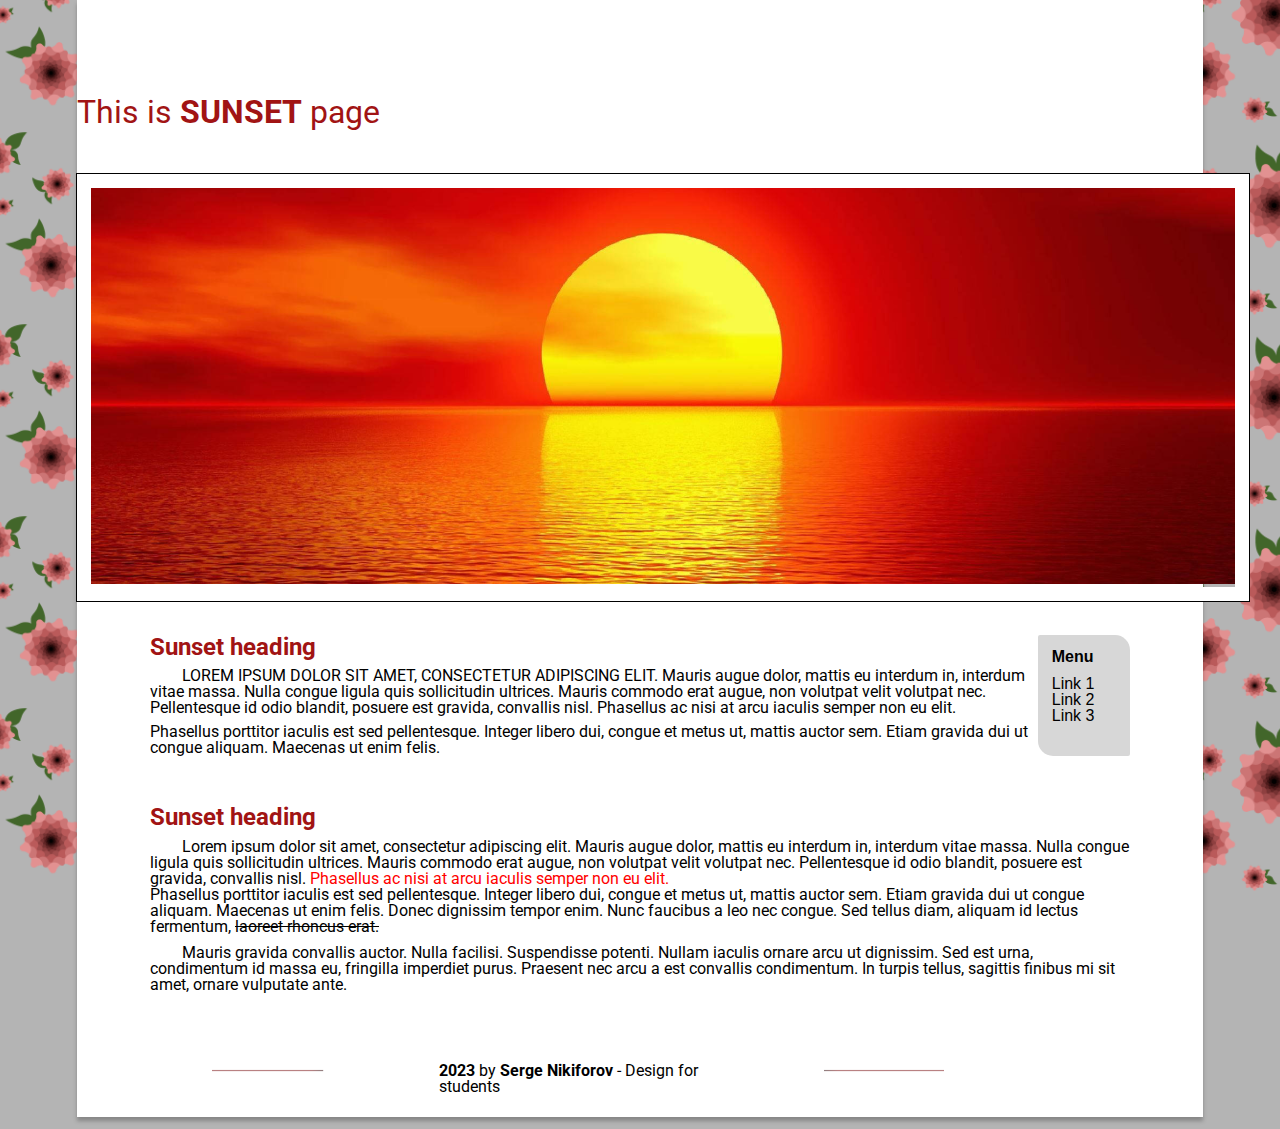
<file: dz05/index.html>
<!DOCTYPE html>
<html lang="en">

<head>
  <meta charset="UTF-8" />
  <meta name="viewport" content="width=device-width, initial-scale=1.0" />
  <title>Sunset</title>
  <link rel="stylesheet" href="css/reset.css" />
  <link rel="preconnect" href="https://fonts.googleapis.com" />
  <link rel="preconnect" href="https://fonts.gstatic.com" crossorigin />
  <link href="https://fonts.googleapis.com/css2?family=Roboto:wght@400;700&display=swap" rel="stylesheet" />
  <link rel="stylesheet" href="css/style.css" />
</head>
<body>
  <div class="wrapper">
    <header class="header">
      <h1 class="header__heading">
        This is <span class="header__heading--spec">SUNSET</span> page
      </h1>
      <div class="header__img-wrap">
        <img src="img/sunset.png" alt="sunset">
      </div>
    </header>
    <main class="main">
      <section class="section section--flx">
        <div class="article">
          <h2 class="article__heading">Sunset heading</h2>
          <p class="article__item">
            LOREM IPSUM DOLOR SIT AMET, CONSECTETUR ADIPISCING ELIT. Mauris
            augue dolor, mattis eu interdum in, interdum vitae massa. Nulla
            congue ligula quis sollicitudin ultrices. Mauris commodo erat
            augue, non volutpat velit volutpat nec. Pellentesque id odio
            blandit, posuere est gravida, convallis nisl. Phasellus ac nisi at
            arcu iaculis semper non eu elit.
          </p>
          <p>
            Phasellus porttitor iaculis est sed pellentesque. Integer libero
            dui, congue et metus ut, mattis auctor sem. Etiam gravida dui ut
            congue aliquam. Maecenas ut enim felis.
          </p>
        </div>
        <div class="nav-wrap">
          <h3 class="nav-heading">Menu</h3>
          <ul class="nav">
            <li class="nav__item">
              <a class="nav__link" href="#">Link 1</a>
            </li>
            <li class="nav__item">
              <a class="nav__link" href="#">Link 2</a>
            </li>
            <li class="nav__item">
              <a class="nav__link" href="#">Link 3</a>
            </li>
          </ul>
        </div>
      </section>
      <section class="section--add">
        <div class="article">
          <h2 class="article__heading--mod">Sunset heading</h2>
          <p class="article__item">
            <span class="article__text--spec">
            Lorem ipsum dolor sit amet, consectetur adipiscing elit.
            </span>
            Mauris augue dolor, mattis eu interdum in, interdum vitae massa.
            Nulla congue ligula quis sollicitudin ultrices. Mauris commodo
            erat augue, non volutpat velit volutpat nec. Pellentesque id odio
            blandit, posuere est gravida, convallis nisl.
            <span class="article__text--mod">
              Phasellus ac nisi at arcu iaculis semper non eu elit.
            </span>
            <br />
            Phasellus porttitor iaculis est sed pellentesque. Integer libero
            dui, congue et metus ut, mattis auctor sem. Etiam gravida dui ut
            congue aliquam. Maecenas ut enim felis. Donec dignissim tempor
            enim. Nunc faucibus a leo nec congue. Sed tellus diam, aliquam id
            lectus fermentum,
            <span class="article__text--add"> laoreet rhoncus erat.</span>
          </p>
          <p class="article__item">
            Mauris gravida convallis auctor. Nulla facilisi. Suspendisse
            potenti. Nullam iaculis ornare arcu ut dignissim. Sed est urna,
            condimentum id massa eu, fringilla imperdiet purus. Praesent nec
            arcu a est convallis condimentum. In turpis tellus, sagittis
            finibus mi sit amet, ornare vulputate ante.
          </p>
        </div>
      </section>
    </main>
    <footer class="footer">
      <div class="footer__line">
        <p class="footer__item">
          <span class="footer__item--spec">2023</span> by
          <span class="footer__item--spec">Serge Nikiforov</span> - Design for
          students
        </p>
      </div>
    </footer>
  </div>
</body>
</html>
</file>
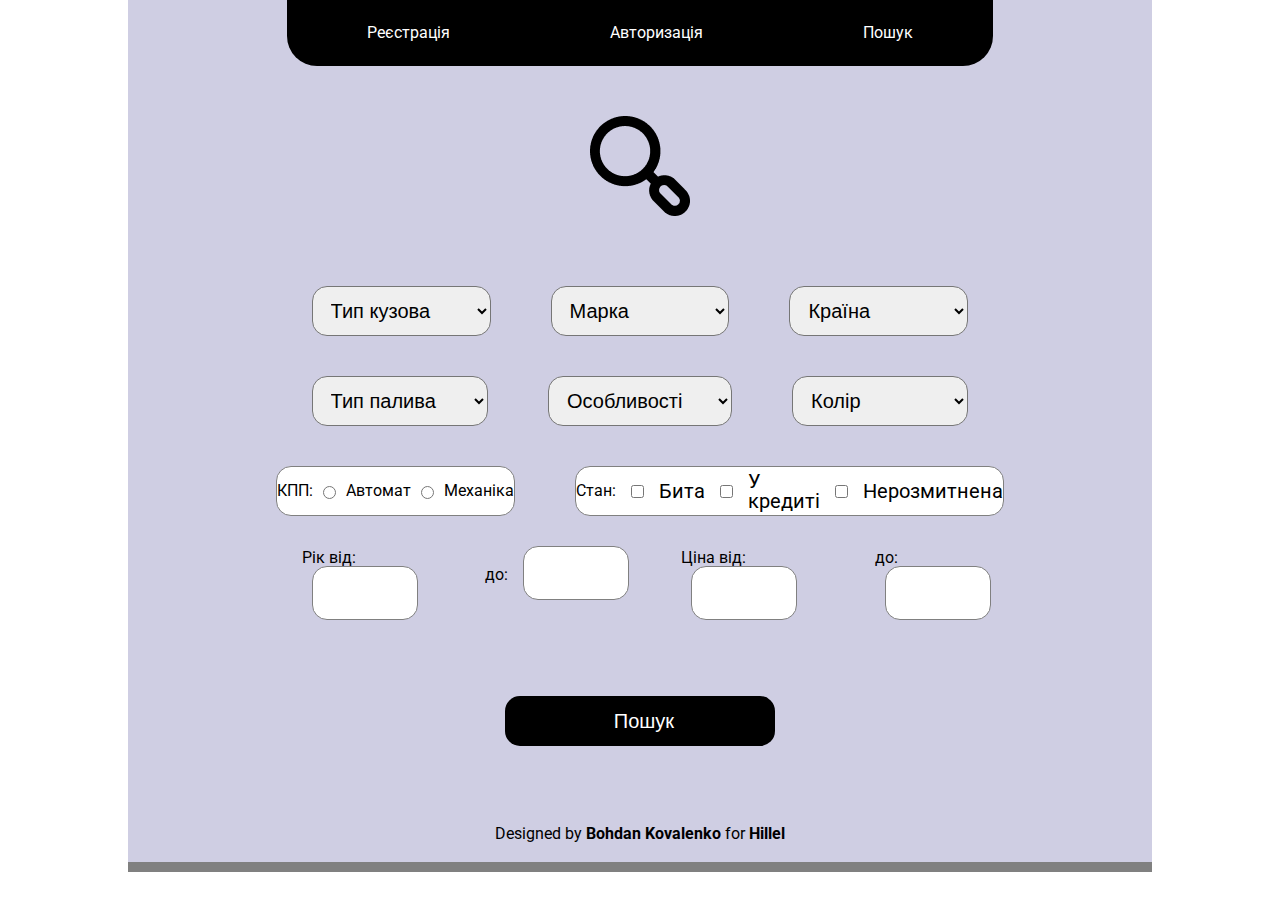
<file: dz06/index.html>
<!DOCTYPE html>
<html lang="en">
<head>
    <meta charset="UTF-8">
    <meta name="viewport" content="width=device-width, initial-scale=1.0">
    <link rel="stylesheet" href="css/reset.css">
    <link rel="preconnect" href="https://fonts.googleapis.com">
    <link rel="preconnect" href="https://fonts.gstatic.com" crossorigin>
    <link href="https://fonts.googleapis.com/css2?family=Roboto:wght@400;700&display=swap" rel="stylesheet">
    <link rel="stylesheet" href="css/style.css">
    <title>Пошук</title>
</head>
<body>
    <div class="wrapper">
        <header class="header">
            <a href="pages/register.html" class="header__nav_register">Реєстрація</a>
            <a href="pages/login.html" class="header__nav_login">Авторизація</a>
            <a href="#" class="header__nav_search">Пошук</a>
        </header>
        <img class="header__image" src="img/search.png" alt="search">
        <form action="https://fom.in.ua/echo" method="post" class="search">
                <div class="group__wrapper">
                    <select class="search__group" name="body-type">
                        <option value="#">Тип кузова</option>
                        <option value="Седан">Седан</option>
                        <option value="Хетчбек">Хетчбек</option>
                        <option value="Купе">Купе</option>
                    </select>
                    <select class="search__group" name="brand-type">
                        <option value="#">Марка</option>
                        <option value="Audi">Audi</option>
                        <option value="BMW">BMW</option>
                        <option value="Mazda">Mazda</option>
                        <option value="Mercedes">Mercedes-Benz</option>
                    </select>
                    <select class="search__group" name="country-type">
                        <option value="#">Країна</option>
                        <option value="Японія">Японія</option>
                        <option value="Німеччина">Німеччина</option>
                        <option value="США">США</option>
                        <option value="Корея">Корея</option>
                        <option value="Франція">Франція</option>
                    </select>
                </div>
                <div class="group__wrapper">
                    <select class="search__group" name="fuel-type">
                        <option value="#">Тип палива</option>
                        <option value="Бензин">Бензин</option>
                        <option value="Дизель">Дизель</option>
                        <option value="Електро">Електро</option>
                    </select>
                    <select class="search__group" name="features-type">
                        <option value="#">Особливості</option>
                        <option value="Люк">Люк</option>
                        <option value="Шкір. салон">Шкіряний салон</option>
                    </select>
                    <select class="search__group" name="color-type">
                        <option value="#">Колір</option>
                        <option value="Чорний">Чорний</option>
                        <option value="Білий">Білий</option>
                        <option value="Червоний">Червоний</option>
                        <option value="Синій">Синій</option>
                    </select>
                </div>
                    <div class="group__wrapper">
                        <div class="search__group--kpp">
                            <p>КПП:</p>
                            <input type="radio" name="kpp-type" value="Автомат" class="search__group--kpp-add">
                            <label>Автомат</label><br>
                            <input type="radio" name="kpp-type" value="Механіка" class="search__group--kpp-add">
                            <label>Механіка</label><br>  
                        </div>
                    <div class="search__group--condition">
                        <label>Стан:</label>
                        <input class="search__group--condition-add" type="checkbox" name="condition" value="Бита"> Бита
                        <input class="search__group--condition-add" type="checkbox" name="condition" value="У кредиті"> У кредиті
                        <input class="search__group--condition-add" type="checkbox" name="condition" value="Нерозмитнена"> Нерозмитнена
                    </div>
                    </div>
                <div class="group__wrapper">
                    <div class="search__group--year">
                        <label>Рік від:</label>
                        <input class="search__group--year-add" type="number" name="year-from" min="1980">
                    </div>
                    <div class="search__group--year">       
                        <label>до:</label>
                        <input class="search__group--year-add" type="number" name="year-to" min="1980" max="2023">
                    </div>
                    <div class="search__group--price">
                        <label>Ціна від:</label>
                        <input class="search__group--price-add" type="number" name="price-from" min="0">
                    </div>
                    <div class="search__group--price">       
                        <label>до:</label>
                        <input class="search__group--price-add" type="number" name="price-to" min="0">
                    </div>
                </div>
                <div class="group__wrapper">
                    <input class="search__group--btn" type="submit" value="Пошук">
                </div>
        </form>
        <footer class="footer">
            <p class="footer__item">Designed by <span class="footer__item-add">Bohdan Kovalenko</span> for <span class="footer__item-add">Hillel</span></p>
        </footer>
    </div>
</body>
</html>
</file>
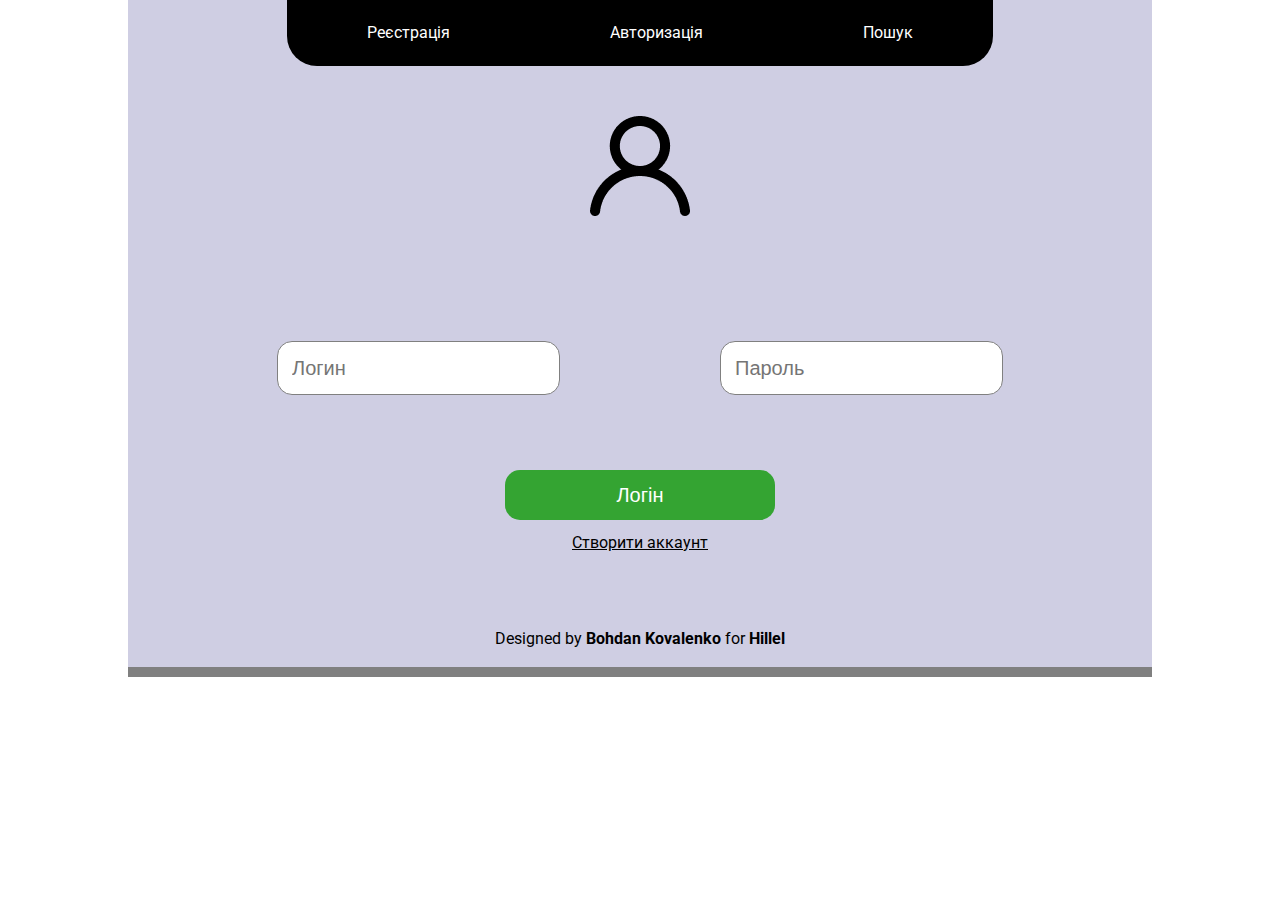
<file: dz06/pages/login.html>
<!DOCTYPE html>
<html lang="en">
<head>
    <meta charset="UTF-8">
    <meta name="viewport" content="width=device-width, initial-scale=1.0">
    <link rel="stylesheet" href="../css/reset.css">
    <link rel="preconnect" href="https://fonts.googleapis.com">
    <link rel="preconnect" href="https://fonts.gstatic.com" crossorigin>
    <link href="https://fonts.googleapis.com/css2?family=Roboto:wght@400;700&display=swap" rel="stylesheet">
    <link rel="stylesheet" href="../css/style.css">
    <title>Логін</title>
</head>
<body>
    <div class="wrapper">
        <header class="header">
            <a href="register.html" class="header__nav_register">Реєстрація</a>
            <a href="#" class="header__nav_login">Авторизація</a>
            <a href="../index.html" class="header__nav_search">Пошук</a>
        </header>
        <img class="header__image" src="../img/login.png" alt="search">
        <form action="https://fom.in.ua/echo" method="post" class="login">
            <div class="group__wrapper">
                <input type="text" name="login" placeholder="Логин" class="login__group" required>
                <input type="password" name="password" placeholder="Пароль" class="login__group" required>
            </div>
            <input class="login__group--btn" type="submit" value="Логін">
        </form>
        <a href="register.html" class="link__register">Створити аккаунт</a>
        <footer class="footer">
            <p class="footer__item">Designed by <span class="footer__item-add">Bohdan Kovalenko</span> for <span class="footer__item-add">Hillel</span></p>
        </footer>
    </div>
</body>
</html>
</file>
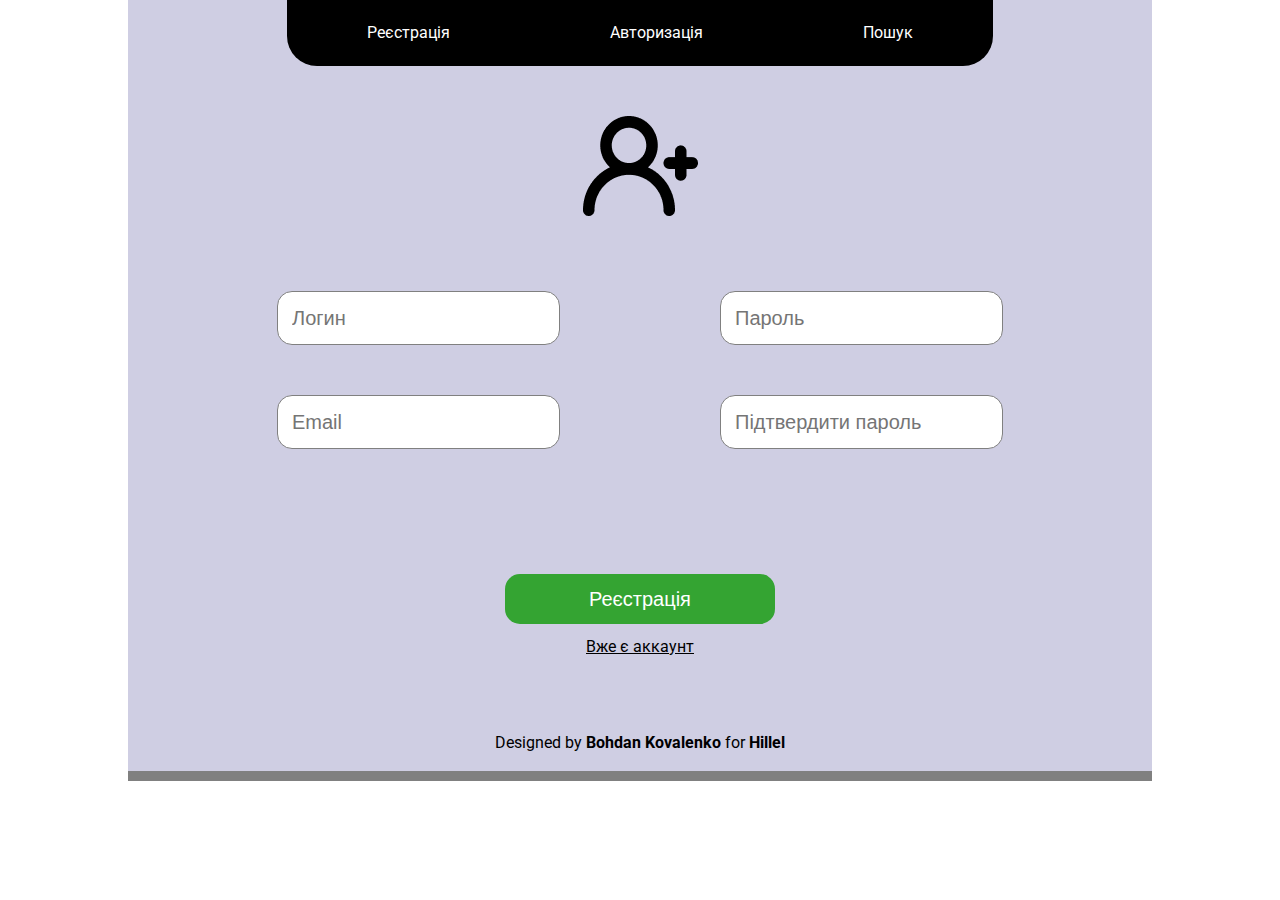
<file: dz06/pages/register.html>
<!DOCTYPE html>
<html lang="en">
<head>
    <meta charset="UTF-8">
    <meta name="viewport" content="width=device-width, initial-scale=1.0">
    <link rel="stylesheet" href="../css/reset.css">
    <link rel="preconnect" href="https://fonts.googleapis.com">
    <link rel="preconnect" href="https://fonts.gstatic.com" crossorigin>
    <link href="https://fonts.googleapis.com/css2?family=Roboto:wght@400;700&display=swap" rel="stylesheet">
    <link rel="stylesheet" href="../css/style.css">
    <title>Реєстрація</title>
</head>
<body>
    <div class="wrapper">
        <header class="header">
            <a href="#" class="header__nav_register">Реєстрація</a>
            <a href="login.html" class="header__nav_login">Авторизація</a>
            <a href="../index.html" class="header__nav_search">Пошук</a>
        </header>
        <img class="header__image" src="../img/register.png" alt="search">
        <form action="https://fom.in.ua/echo" method="post" class="register">
            <div class="group__wrapper">
                <input type="text" name="login" placeholder="Логин" class="register__group" required>
                <input type="password" name="password" placeholder="Пароль" class="register__group" required minlength="8">
            </div>
            <div class="group__wrapper">
                <input type="email" name="email" placeholder="Email" class="register__group" required>
                <input type="password" name="password_confirm" placeholder="Підтвердити пароль" class="register__group" required minlength="8">
            </div>
            <input class="register__group--btn" type="submit" value="Реєстрація">
        </form>
        <a href="login.html" class="link__login">Вже є аккаунт</a>
        <footer class="footer">
            <p class="footer__item">Designed by <span class="footer__item-add">Bohdan Kovalenko</span> for <span class="footer__item-add">Hillel</span></p>
        </footer>
    </div>
</body>
</html>
</file>
<file: dz05/css/style.css>
/* 1 */
body {
    background: #b4b4b4 url("../img/background.webp") repeat center/cover;
    background-size: 15%;
    background-attachment: fixed;
    font-family: "Roboto", Arial, sans-serif;
    font-weight: 400;
}

/* 10 */
.wrapper {
    display: flex;
    flex-direction: column;
    background-color: white;
    width: 88%;
    margin-left: auto;
    margin-right: auto;
    margin-bottom: 1%;
    box-shadow: 0px 4px 4px 0px rgba(0, 0, 0, 0.25);
}

/* 10 */
.header {
    display: flex;
    flex-direction: column;
    width: auto;
    margin-left: auto;
    margin-right: auto;
}

/* 20 */
.header__heading {
    padding-top: 96px;
    margin-bottom: 46px;
    font-size: 2rem;
    color: #a11414;
}

/* 30 */
.header__heading--spec {
    font-weight: 700;
}

/* 10 */
.header__img-wrap {
    width: auto;
    border: 14px solid white;
    outline: 1px solid black;
}

/* 10 */
.main {
    display: flex;
    flex-direction: row;
    flex-wrap: wrap;
    margin: 3% auto;
}

/* 10 */
.section--flx {
    display: flex;
    width: 87%;
    margin: 0 auto;
}

/* 10 */
.article__heading {
    color: #A11414;
    font-weight: 700;
    font-size: 1.5rem;
    margin-bottom: 1%;
}

/* 20 */
.article__heading--mod {
    color: #A11414;
    font-weight: 700;
    font-size: 1.5rem;
    margin-top: 5%;
    margin-bottom: 1%;
}

/* 10 */
.article__item {
    text-indent: 32px;
    margin-top: 1%;   
    margin-bottom: 1%;
}

/* 20 */
.article__text--mod {
    color: red;
}

/* 20 */
.article__text--add {
    text-decoration: line-through;
}

/* 10 */
.nav-wrap { 
    width: 27%;
    border-radius: 2px 15px 2px 15px;
    margin-left: 1%;
    background-color: #D7D7D7;
    padding-bottom: 2%;
}

/* 20 */
.nav-heading {
    font-family: Arial, Helvetica, sans-serif;
    font-weight: 700;
    font-size: 1rem;
    padding-top: 15%;
    margin-left: 15%;
}

/* 10 */
.nav {
    font-family: Arial, Helvetica, sans-serif;
    margin-top: 12%;
    margin-left: 15%;
}

/* 20 */
.nav__link {
    color: black;
    text-decoration: none;
}

/* 30 */
.nav__link:hover {
    color: #A11414;
    font-weight: 700;
    text-decoration: underline;
}

/* 10 */
.section--add {
    display: flex;
    flex-direction: row;
    flex-wrap: wrap;
    width: 87%;
    margin: 0 auto;
}

/* 10 */
.footer {
    width: 65%;
    background-size: 100%;
    background-image: url(../img/bg.footer.png);
    background-repeat: no-repeat;
    margin-top: 2%;
    margin-left: 12%;
}

/* 20 */
.footer__item {
    width: 38%;
    padding-top: 0.5%;
    margin-left: auto;
    margin-right: auto;
    margin-bottom: 3%;
}

/* 30 */
.footer__item--spec {
    font-weight: 700;
}
</file>
<file: dz06/css/style.css>
body {
    font-family: Roboto;
}

.wrapper {
    width: 80%;
    background-color: rgba(63, 59, 143, 0.25);
    margin: 0 auto 25px auto;
    box-shadow: 0 10px 0 grey;
}

.header {
    display: flex;
    flex-wrap: wrap;
    margin: 0 auto;
    justify-content: center;
    font-size: 1.25rem;
}

.header__nav_register {
    display: flex;
    background-color: black;
    color: white;
    padding: 25px 80px;
    text-decoration: none;
    align-items: center;
    border-radius: 0 0 0 30px;
    
}

.header__nav_login {
    display: flex;
    background-color: black;
    color: white;
    padding: 25px 80px;
    text-decoration: none;
    align-items: center;
}

.header__nav_search {
    display: flex;
    background-color: black;
    color: white;
    padding: 25px 80px;
    text-decoration: none;
    align-items: center;
    border-radius: 0 0 30px;
}

.header__nav_login:hover, .header__nav_register:hover, .header__nav_search:hover {
    background-color: #525252;
}

.header__image {
    margin: 50px auto;
    display: flex;
    justify-content: center;
}

.search {
    display: flex;
    flex-direction: row;
    flex-wrap: wrap;
    width: 70%;
    margin: 50px auto;
    justify-content: center;
}

.group__wrapper {
    display: flex;
    width: 100%;
    justify-content: center;
}

.search__group {
    width: 270px;
    height: 50px;
    font-size: 1.25rem;
    border-radius: 15px;
    padding-left: 14px;
    margin: 20px 30px;
}

.search__group--condition {
    display: flex;
    width: 598px;
    height: 50px;
    font-size: 1.25rem;
    border: 1px solid grey;
    border-radius: 15px;
    margin: 20px 0 0 60px;
    background-color: white;
    align-items: center;
    justify-content: center;
}

.search__group--condition-add {
    margin: 0 15px;
}

.search__group--year {
    width: 190px;
    height: 50px;
    font-size: 1.25rem;
    margin: 30px 0 0 20px;
}

.search__group--year-add {
    width: 100px;
    height: 50px;
    border: 1px solid grey;
    border-radius: 15px;
    font-size: 1.25rem;
    margin-left: 10px;
}

.search__group--price {
    height: 50px;
    font-size: 1.25rem;
    margin: 30px 0 0 20px;
    padding-left: 14px;
}

.search__group--price-add {
    width: 100px;
    height: 50px;
    border: 1px solid grey;
    border-radius: 15px;
    font-size: 1.25rem;
    margin-left: 10px;
}

.search__group--kpp {
    display: flex;
    flex-direction: row;
    justify-content: center;
    align-items: center;
    background-color: white;
    width: 270px;
    height: 50px;
    margin: 20px 0 0 0;
    border: 1px solid grey;
    border-radius: 15px;
}

.search__group--kpp-add {
    margin-left: 10px;
    margin-right: 10px;
}

.search__group--btn {
    width: 270px;
    height: 50px;
    font-size: 1.25rem;
    border: none;
    border-radius: 15px;
    padding-left: 14px;
    margin-top: 100px;
    color: white;
    background-color: black;
}

.search__group--btn:hover {
    background: #525252;
    box-shadow: 12px 12px 5px black;
}

.footer {
    display: flex;
    width: 600px;
    margin: 80px auto 0 auto;
    justify-content: center;
    padding-bottom: 2%;
}

.footer__item-add {
    font-weight: 700;
}

.register {
    display: flex;
    flex-direction: row;
    flex-wrap: wrap;
    width: 60%;
    margin: 50px auto 0 auto;
    justify-content: center;
}

.register__group {
    width: 270px;
    height: 50px;
    font-size: 1.25rem;
    border: 1px solid grey;
    border-radius: 15px;
    padding-left: 14px;
    margin: 25px 80px 25px 80px;
}

.register__group--btn {
    width: 270px;
    height: 50px;
    font-size: 1.25rem;
    border: none;
    border-radius: 15px;
    margin-top: 100px;
    color: white;
    background-color: #34A432;
}

.register__group--btn:hover {
    background-color: #568255;
    box-shadow: 12px 12px 5px grey;
}

.link__login {
    display: flex;
    width: 110px;
    justify-content: center;
    margin: 15px auto 0 auto;
    color: black;
}

.link__login:hover {
    font-weight: 700;
}

.login {
    display: flex;
    flex-direction: row;
    flex-wrap: wrap;
    width: 60%;
    margin: 100px auto;
    justify-content: center;
}

.login__group {
    width: 270px;
    height: 50px;
    font-size: 1.25rem;
    border: 1px solid grey;
    border-radius: 15px;
    padding-left: 14px;
    margin: 25px 80px 25px 80px;
}

.login__group--btn {
    width: 270px;
    height: 50px;
    font-size: 1.25rem;
    border: none;
    border-radius: 15px;
    margin-top: 50px;
    color: white;
    background-color: #34A432;
}

.login__group--btn:hover {
    background-color: #568255;
    box-shadow: 12px 12px 5px grey;
}

.link__register {
    display: flex;
    width: 140px;
    justify-content: center;
    margin: -85px auto 0 auto;
    color: black;
}

.link__register:hover {
    font-weight: 700;
}
</file>
